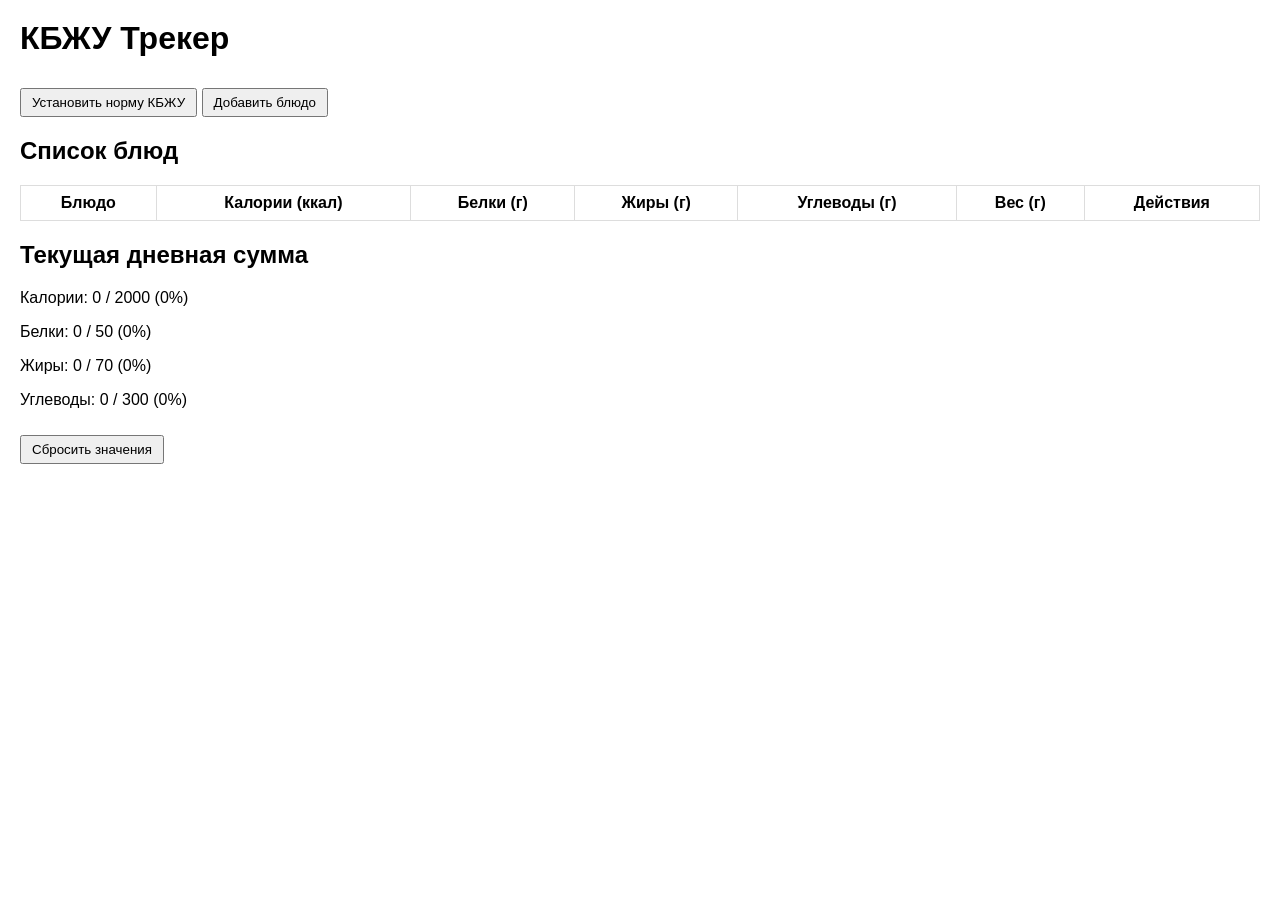
<file: index.html>
<!DOCTYPE html>
<html lang="ru">
<head>
  <meta charset="UTF-8">
  <title>КБЖУ Трекер 17.03.25 0:37</title>
  <style>
    body {
      font-family: Arial, sans-serif;
      margin: 20px;
    }
    h1, h2, h3 {
      margin-top: 20px;
    }
    /* Стили для модального окна (popup) */
    .modal {
      display: none;
      position: fixed;
      z-index: 100;
      left: 0;
      top: 0;
      width: 100%;
      height: 100%;
      overflow: auto;
      background-color: rgba(0,0,0,0.4);
    }
    .modal-content {
      background-color: #fff;
      margin: 10% auto;
      padding: 20px;
      border: 1px solid #888;
      width: 300px;
      position: relative;
    }
    .close {
      position: absolute;
      right: 10px;
      top: 5px;
      font-size: 22px;
      cursor: pointer;
    }
    table {
      border-collapse: collapse;
      width: 100%;
      margin-top: 10px;
    }
    table, th, td {
      border: 1px solid #ddd;
    }
    th, td {
      padding: 8px;
      text-align: center;
    }
    td[contenteditable="true"] {
      background-color: #f9f9f9;
    }
    button {
      margin-top: 10px;
      padding: 5px 10px;
    }
  </style>
</head>
<body>
  <h1>КБЖУ Трекер</h1>
  
  <!-- Кнопка для открытия попапа с нормой -->
  <button id="openNormPopup">Установить норму КБЖУ</button>
  
  <!-- Попап для просмотра и редактирования норм -->
  <div id="normPopup" class="modal">
    <div class="modal-content">
      <span class="close">&times;</span>
      <h2>Норма КБЖУ</h2>
      <p>Калории (ккал): <span id="normCaloriesDisplay"></span></p>
      <p>Белки (г): <span id="normProteinsDisplay"></span></p>
      <p>Жиры (г): <span id="normFatsDisplay"></span></p>
      <p>Углеводы (г): <span id="normCarbsDisplay"></span></p>
      <h3>Обновить норму</h3>
      <label>Калории (ккал): <input type="number" id="normCaloriesInput"></label><br>
      <label>Белки (г): <input type="number" id="normProteinsInput"></label><br>
      <label>Жиры (г): <input type="number" id="normFatsInput"></label><br>
      <label>Углеводы (г): <input type="number" id="normCarbsInput"></label><br>
      <button id="saveNorm">Сохранить</button>
    </div>
  </div>
  
  <!-- Раздел добавления нового блюда -->
  <button id="openDishForm">Добавить блюдо</button>
  <div id="dishForm" style="display:none; margin-top: 10px;">
    <h2>Новое блюдо</h2>
    <label>Выберите изображение: <input type="file" id="dishImage"></label><br>
    <label>Вес блюда (г): <input type="number" id="dishWeight"></label><br>
    <button id="submitDish">Отправить блюдо</button>
  </div>
  
  <!-- Таблица с введёнными блюдами -->
  <h2>Список блюд</h2>
  <table id="dishTable">
    <thead>
      <tr>
        <th>Блюдо</th>
        <th>Калории (ккал)</th>
        <th>Белки (г)</th>
        <th>Жиры (г)</th>
        <th>Углеводы (г)</th>
        <th>Вес (г)</th>
        <th>Действия</th>
      </tr>
    </thead>
    <tbody>
      <!-- Строки добавляются динамически -->
    </tbody>
  </table>
  
  <!-- Отображение текущей дневной суммы -->
  <h2>Текущая дневная сумма</h2>
  <p>Калории: <span id="totalCalories">0</span> / <span id="normCalories">0</span> (<span id="percCalories">0</span>%)</p>
  <p>Белки: <span id="totalProteins">0</span> / <span id="normProteins">0</span> (<span id="percProteins">0</span>%)</p>
  <p>Жиры: <span id="totalFats">0</span> / <span id="normFats">0</span> (<span id="percFats">0</span>%)</p>
  <p>Углеводы: <span id="totalCarbs">0</span> / <span id="normCarbs">0</span> (<span id="percCarbs">0</span>%)</p>
  
  <!-- Кнопка для сброса значений -->
  <button id="resetTotals">Сбросить значения</button>
  
  <script>
    // Исходные значения нормы (можно задать любые начальные значения)
    let norm = {
      calories: 2000,
      proteins: 50,
      fats: 70,
      carbs: 300
    };
    
    // Массив для хранения данных блюд
    let dishes = [];
    
    // Функция для обновления отображения норм на странице
    function updateNormDisplays() {
      document.getElementById('normCaloriesDisplay').textContent = norm.calories;
      document.getElementById('normProteinsDisplay').textContent = norm.proteins;
      document.getElementById('normFatsDisplay').textContent = norm.fats;
      document.getElementById('normCarbsDisplay').textContent = norm.carbs;
      
      document.getElementById('normCalories').textContent = norm.calories;
      document.getElementById('normProteins').textContent = norm.proteins;
      document.getElementById('normFats').textContent = norm.fats;
      document.getElementById('normCarbs').textContent = norm.carbs;
    }
    
    // Управление модальным окном для установки нормы
    const normPopup = document.getElementById('normPopup');
    const openNormPopupButton = document.getElementById('openNormPopup');
    const closeSpan = document.querySelector('.modal .close');
    
    openNormPopupButton.addEventListener('click', function() {
      normPopup.style.display = 'block';
      updateNormDisplays();
    });
    
    closeSpan.addEventListener('click', function() {
      normPopup.style.display = 'none';
    });
    
    // Сохранение обновлённой нормы
    document.getElementById('saveNorm').addEventListener('click', function() {
      const cal = parseInt(document.getElementById('normCaloriesInput').value);
      const prot = parseInt(document.getElementById('normProteinsInput').value);
      const fat = parseInt(document.getElementById('normFatsInput').value);
      const carb = parseInt(document.getElementById('normCarbsInput').value);
      if (!isNaN(cal)) norm.calories = cal;
      if (!isNaN(prot)) norm.proteins = prot;
      if (!isNaN(fat)) norm.fats = fat;
      if (!isNaN(carb)) norm.carbs = carb;
      updateNormDisplays();
      normPopup.style.display = 'none';
      updateTotals();
    });
    
    // Отображение/скрытие формы добавления блюда
    const openDishFormButton = document.getElementById('openDishForm');
    const dishFormDiv = document.getElementById('dishForm');
    openDishFormButton.addEventListener('click', function() {
      dishFormDiv.style.display = dishFormDiv.style.display === 'none' ? 'block' : 'none';
    });
    
    // Функция для вычисления и обновления суммарных значений
    function updateTotals() {
      let total = { calories: 0, proteins: 0, fats: 0, carbs: 0 };
      dishes.forEach(dish => {
        total.calories += dish.calories;
        total.proteins += dish.proteins;
        total.fats += dish.fats;
        total.carbs += dish.carbs;
      });
      
      document.getElementById('totalCalories').textContent = total.calories;
      document.getElementById('totalProteins').textContent = total.proteins;
      document.getElementById('totalFats').textContent = total.fats;
      document.getElementById('totalCarbs').textContent = total.carbs;
      
      document.getElementById('percCalories').textContent = norm.calories ? Math.round(total.calories / norm.calories * 100) : 0;
      document.getElementById('percProteins').textContent = norm.proteins ? Math.round(total.proteins / norm.proteins * 100) : 0;
      document.getElementById('percFats').textContent = norm.fats ? Math.round(total.fats / norm.fats * 100) : 0;
      document.getElementById('percCarbs').textContent = norm.carbs ? Math.round(total.carbs / norm.carbs * 100) : 0;
    }
    
    // Добавление блюда в таблицу
    function addDishToTable(dish, index) {
      const tableBody = document.getElementById('dishTable').querySelector('tbody');
      const row = document.createElement('tr');
      row.innerHTML = `
        <td>Блюдо ${index + 1}</td>
        <td contenteditable="true" data-index="${index}" data-field="calories">${dish.calories}</td>
        <td contenteditable="true" data-index="${index}" data-field="proteins">${dish.proteins}</td>
        <td contenteditable="true" data-index="${index}" data-field="fats">${dish.fats}</td>
        <td contenteditable="true" data-index="${index}" data-field="carbs">${dish.carbs}</td>
        <td>${dish.weight}</td>
        <td><button data-index="${index}" class="deleteDish">Удалить</button></td>
      `;
      tableBody.appendChild(row);
    }
    
    // Перерисовка таблицы блюд
    function refreshDishTable() {
      const tableBody = document.getElementById('dishTable').querySelector('tbody');
      tableBody.innerHTML = '';
      dishes.forEach((dish, index) => {
        addDishToTable(dish, index);
      });
    }
    
    // Редактирование значений прямо в таблице
    document.getElementById('dishTable').addEventListener('input', function(e) {
      if (e.target.tagName === 'TD' && e.target.isContentEditable) {
        const index = e.target.getAttribute('data-index');
        const field = e.target.getAttribute('data-field');
        const newValue = parseFloat(e.target.textContent);
        if (!isNaN(newValue)) {
          dishes[index][field] = newValue;
          updateTotals();
        }
      }
    });
    
    // Удаление блюда
    document.getElementById('dishTable').addEventListener('click', function(e) {
      if (e.target.classList.contains('deleteDish')) {
        const index = e.target.getAttribute('data-index');
        dishes.splice(index, 1);
        refreshDishTable();
        updateTotals();
      }
    });
    
    // Отправка данных нового блюда на сервер для интеграции с Gemini
    document.getElementById('submitDish').addEventListener('click', function() {
      const imageInput = document.getElementById('dishImage');
      const weightInput = document.getElementById('dishWeight');
      if (imageInput.files.length === 0 || !weightInput.value) {
        alert('Выберите изображение и введите вес блюда.');
        return;
      }
      const weight = parseFloat(weightInput.value);
      const file = imageInput.files[0];
      
      // Формируем FormData для отправки
      const formData = new FormData();
      formData.append('image', file);
      formData.append('weight', weight);
      
      // Вызов серверного API для Gemini
      fetch('/api/gemini', {
        method: 'POST',
        body: formData
      })
      .then(response => response.text())
      .then(data => {
        // Ожидается строка вида "калории,белки,жиры,углеводы"
        const parts = data.split(',');
        if (parts.length === 4) {
          const dish = {
            calories: parseFloat(parts[0]),
            proteins: parseFloat(parts[1]),
            fats: parseFloat(parts[2]),
            carbs: parseFloat(parts[3]),
            weight: weight
          };
          dishes.push(dish);
          refreshDishTable();
          updateTotals();
        } else {
          alert('Ошибка в ответе от Gemini API.');
        }
      })
      .catch(error => {
        console.error('Ошибка при вызове API:', error);
        alert('Ошибка при отправке данных на сервер.');
      });
    });
    
    // Сброс всех введённых значений (например, в конце дня)
    document.getElementById('resetTotals').addEventListener('click', function() {
      dishes = [];
      refreshDishTable();
      updateTotals();
    });
    
    // Начальное отображение норм и сумм
    updateNormDisplays();
    updateTotals();
  </script>
</body>
</html>
</file>
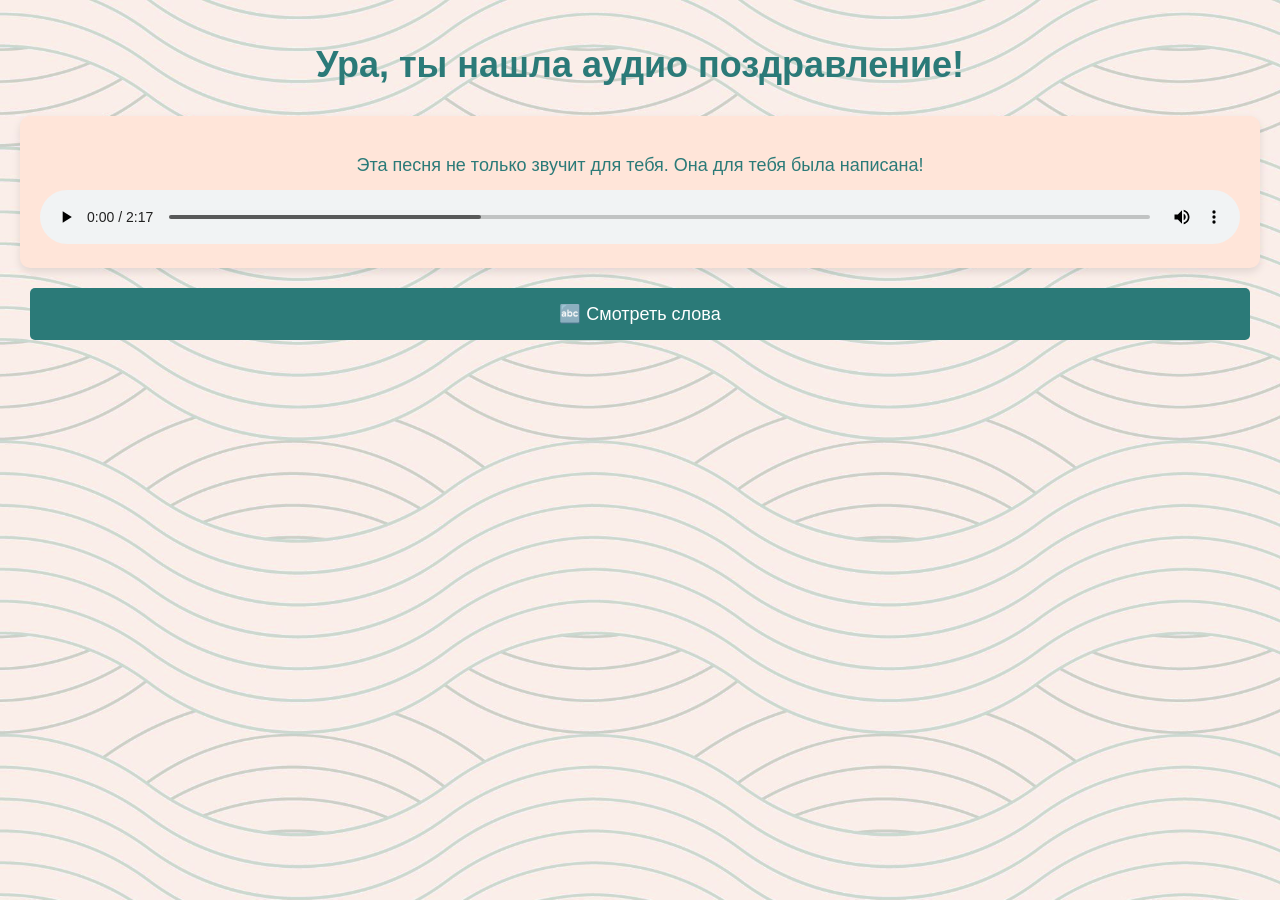
<file: are_you_looking_for_me.html>
<!DOCTYPE html>
<html lang="ru">
<head>
    <meta charset="UTF-8">
    <meta name="viewport" content="width=device-width, initial-scale=1.0">
    <title>С Днём Рождения!</title>
    <link rel="icon" href="favicon.ico" type="image/x-icon">
    <link rel="stylesheet" href="styles.css">
</head>
<body>
    <h1>Ура, ты нашла аудио поздравление!</h1>

    <!-- Аудиоплеер -->
    <div class="audio-block">
        <p>Эта песня не только звучит для тебя. Она для тебя была написана!</p>
        <audio controls>
            <source src="Sunset in Barcelona.mp3" type="audio/mpeg">
            Ваш браузер не поддерживает воспроизведение аудиофайлов.
        </audio>
    </div>
    
    <div class="collapsible">
        <div class="shortcut" onclick="toggleContent(this)">🔤 Смотреть слова</div>
        <div class="magic-block" style="display: none;">
            <p><b>Sunset in Barcelona</b></p>
            
            <em>[Verse]</em>
            <p>Sunset in Barcelona's sky<br />
            Your laugh makes the stars feel shy<br />
            In theaters where you bring life<br />
            On stage you cut through like a knife</p>
            
            <em>[Verse]</em>
            <p>You're a canvas and a brush divine<br />
            Each stroke a story<br />
            Each hue a line<br />
            In films you dance<br />
            In art you fly<br />
            Your spirit paints the way up high</p>
            
            <em>[Chorus]</em>
            <p>Happy birthday<br />
            Light of my eyes<br />
            Every day with you’s a sweet surprise<br />
            Barcelona sings your name so clear<br />
            In every role<br />
            In every year</p>
            
            <em>[Bridge]</em>
            <p>Your heart's a theater<br />
            Your soul the show<br />
            You're the masterpiece in full rainbow<br />
            With every film you capture grace<br />
            In every painting<br />
            Find your trace</p>
            
            <em>[Verse]</em>
            <p>In this city where dreams collide<br />
            Beside you<br />
            Love<br />
            I’m filled with pride<br />
            Every script<br />
            Each line you say<br />
            Lights up the night<br />
            Turns dark to day</p>

            <em>[Chorus]</em>
            <p>Happy birthday<br />
            Light of my eyes<br />
            Every day with you’s a sweet surprise<br />
            Barcelona sings your name so clear<br />
            In every role<br />
            In every year</p>
        </div>
    </div>
    
    <script src="script.js"></script>
</body>
</html>
</file>
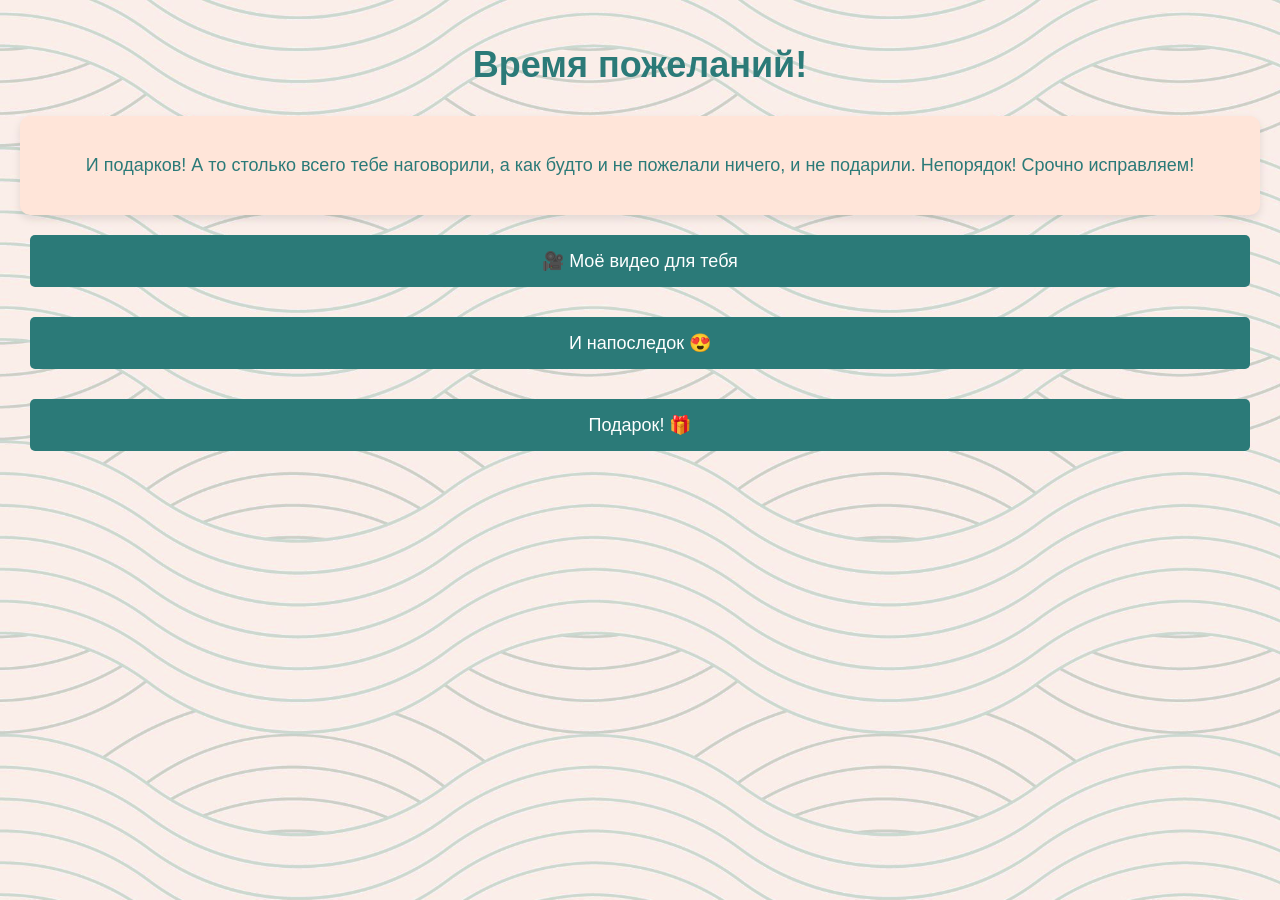
<file: happy_birthday.html>
<!DOCTYPE html>
<html lang="ru">
<head>
    <meta charset="UTF-8">
    <meta name="viewport" content="width=device-width, initial-scale=1.0">
    <title>Время пожеланий!</title>
    <link rel="icon" href="favicon.ico" type="image/x-icon">
    <link rel="stylesheet" href="styles.css">
</head>
<body>
    <h1>Время пожеланий!</h1>

    <div class="magic-block">
        <p>И подарков! А то столько всего тебе наговорили, а как будто и не пожелали ничего, и не подарили. Непорядок! Срочно исправляем!</p>
    </div>

    <!-- Сворачиваемый блок с видео -->
    <div class="collapsible">
        <div class="shortcut" onclick="toggleContent(this, 'video-iframe')">🎥 Моё видео для тебя</div>
        <div class="collapsible-content">
            <iframe src="https://www.tiktok.com/embed/v3/7328889870666026261" width="300" height="625" frameborder="0" allow="autoplay; encrypted-media" allowfullscreen></iframe>
            <!--<iframe id="video-iframe" width="300" height="625" frameborder="0" allow="autoplay"></iframe>-->
        </div>
    </div>

    <!-- Сворачиваемый блок с инструкцией -->
    <div class="collapsible">
        <div class="shortcut" onclick="toggleContent(this)">И напоследок 😍</div>
        <div class="magic-block" style="display: none;">
            <p>Вот ты и нашла всех нас! Всей дружной компанией поздравляем тебя с твоим днём и желаем всего самого доброго, тёплого и светлого! И никогда-никогда не забывай, что ты самый прекрасный в мире человечек. Только ради тебя стоило придумать этот мир!<br /><br />P.S. Мы с Димой поменялись, поэтому он должен передать подарок от нас (проверь, а то знаем мы его!), а его подарок вручаем мы, он чуть ниже 🥰</p>
        </div>
    </div>

    <!-- Сворачиваемый блок с инструкцией -->
    <div class="collapsible">
        <div class="shortcut" onclick="toggleContent(this)">Подарок! 🎁</div>
        <div class="magic-block" style="display: none;">
            <p>Купон на самый великолепнейший подарок для моей любимейшей и слотчайшой пирожулитки!</p>
        </div>
    </div>

    <script src="script.js"></script>
</body>
</html>
</file>
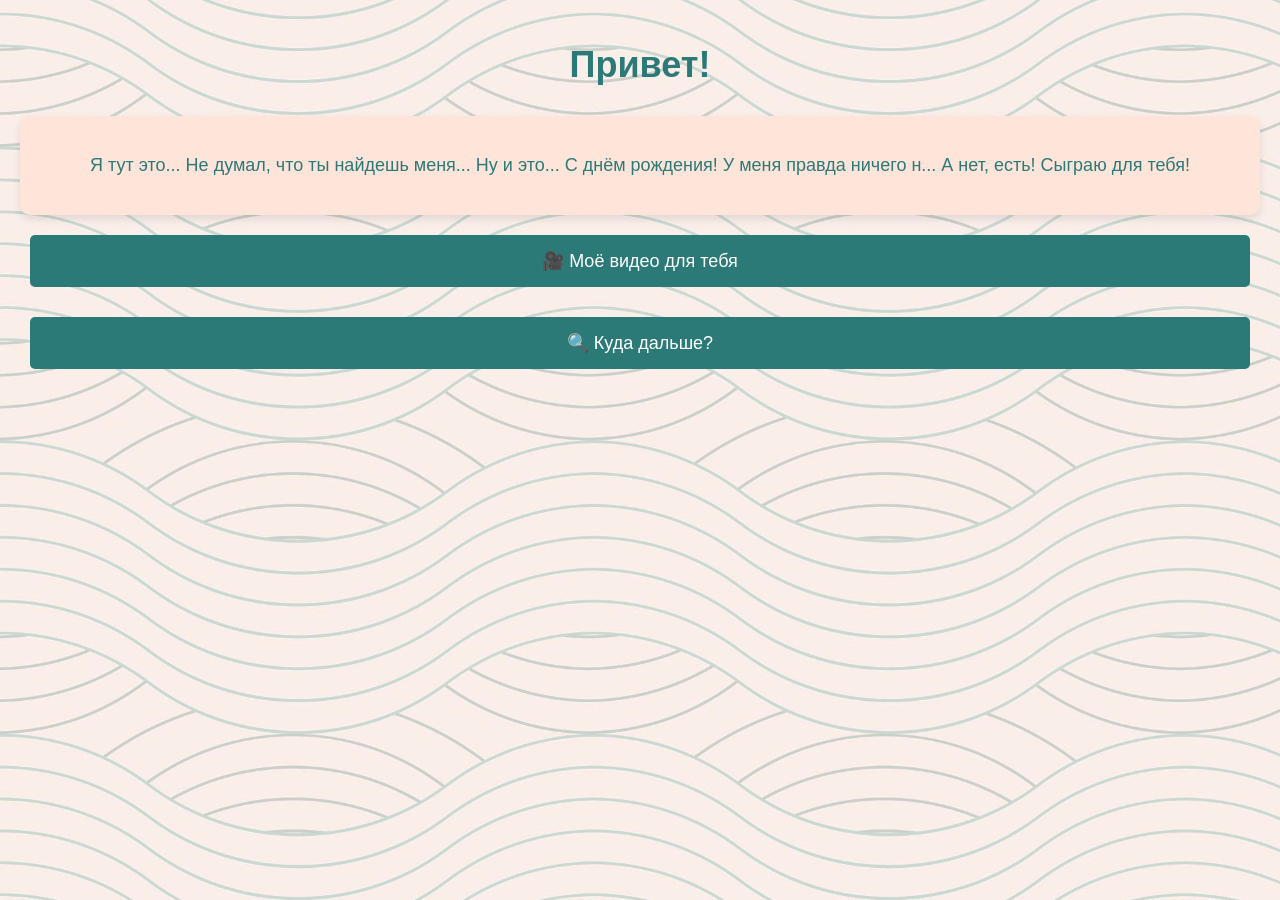
<file: hi.html>
<!DOCTYPE html>
<html lang="ru">
<head>
    <meta charset="UTF-8">
    <meta name="viewport" content="width=device-width, initial-scale=1.0">
    <title>Привет</title>
    <link rel="icon" href="favicon.ico" type="image/x-icon">
    <link rel="stylesheet" href="styles.css">
</head>
<body>
    <h1>Привет!</h1>

    <div class="magic-block">
        <p>Я тут это... Не думал, что ты найдешь меня... Ну и это... С днём рождения! У меня правда ничего н... А нет, есть! Сыграю для тебя!</p>
    </div>

    <!-- Сворачиваемый блок с видео -->
    <div class="collapsible">
        <div class="shortcut" onclick="toggleContent(this, 'video-iframe')">🎥 Моё видео для тебя</div>
        <div class="collapsible-content">
            <iframe src="https://www.tiktok.com/embed/v3/6971896197158243589" width="300" height="325" frameborder="0" allow="autoplay; encrypted-media" allowfullscreen></iframe>
            <!--<iframe id="video-iframe" width="300" height="625" frameborder="0" allow="autoplay"></iframe>-->
        </div>
    </div>

    <!-- Сворачиваемый блок с инструкцией -->
    <div class="collapsible">
        <div class="shortcut" onclick="toggleContent(this)">🔍 Куда дальше?</div>
        <div class="magic-block" style="display: none;">
            <p>А я не знаю🙀</p>
        </div>
    </div>

    <script src="script.js"></script>
</body>
</html>
</file>
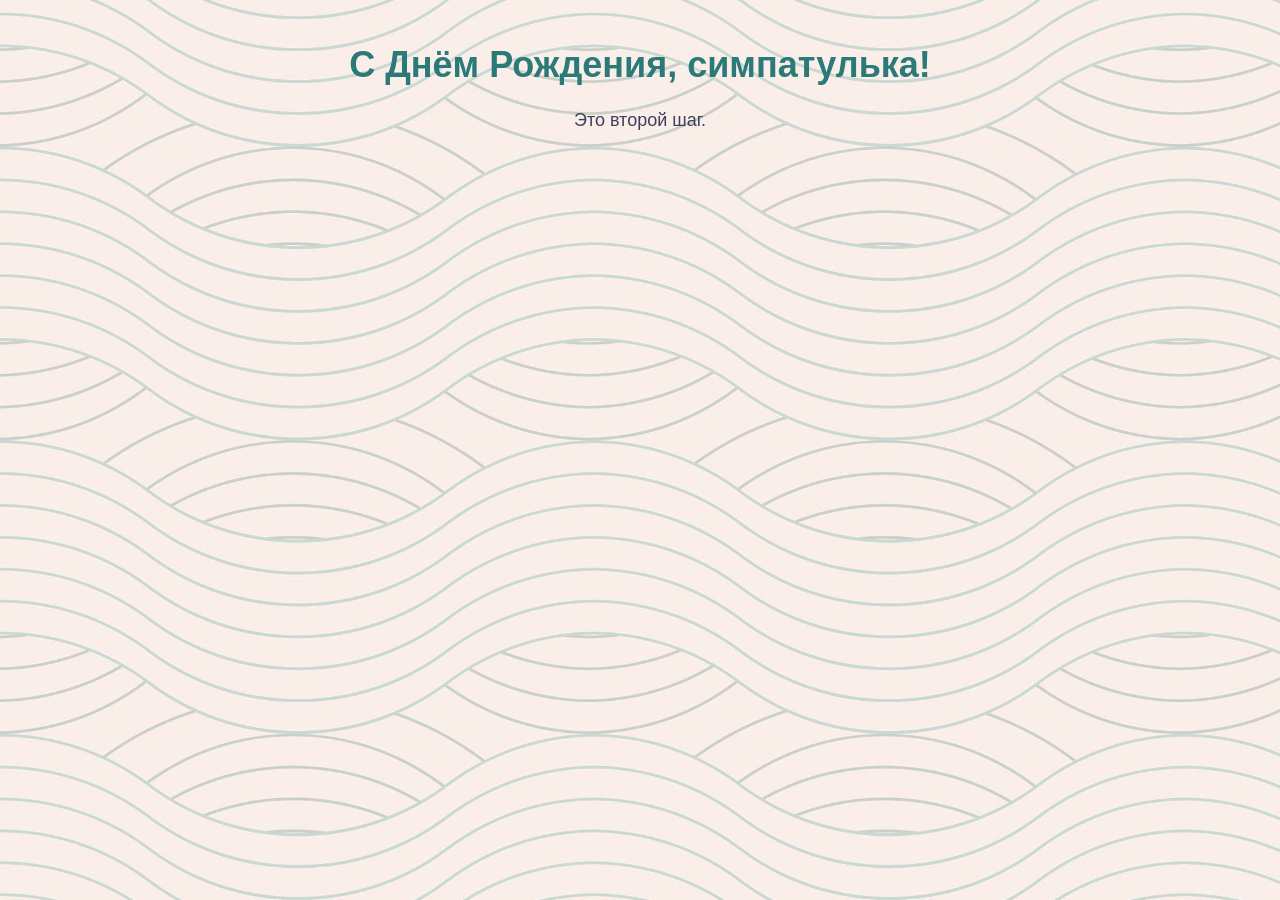
<file: im_glad_you_found_me.html>
<!DOCTYPE html>
<html lang="ru">
<head>
    <meta charset="UTF-8">
    <meta name="viewport" content="width=device-width, initial-scale=1.0">
    <title>С Днём Рождения, симпатулька!</title>
    <link rel="stylesheet" href="styles.css">
</head>
<body>
    <h1>С Днём Рождения, симпатулька!</h1>
    <p>Это второй шаг.</p>
</body>
</html>
</file>
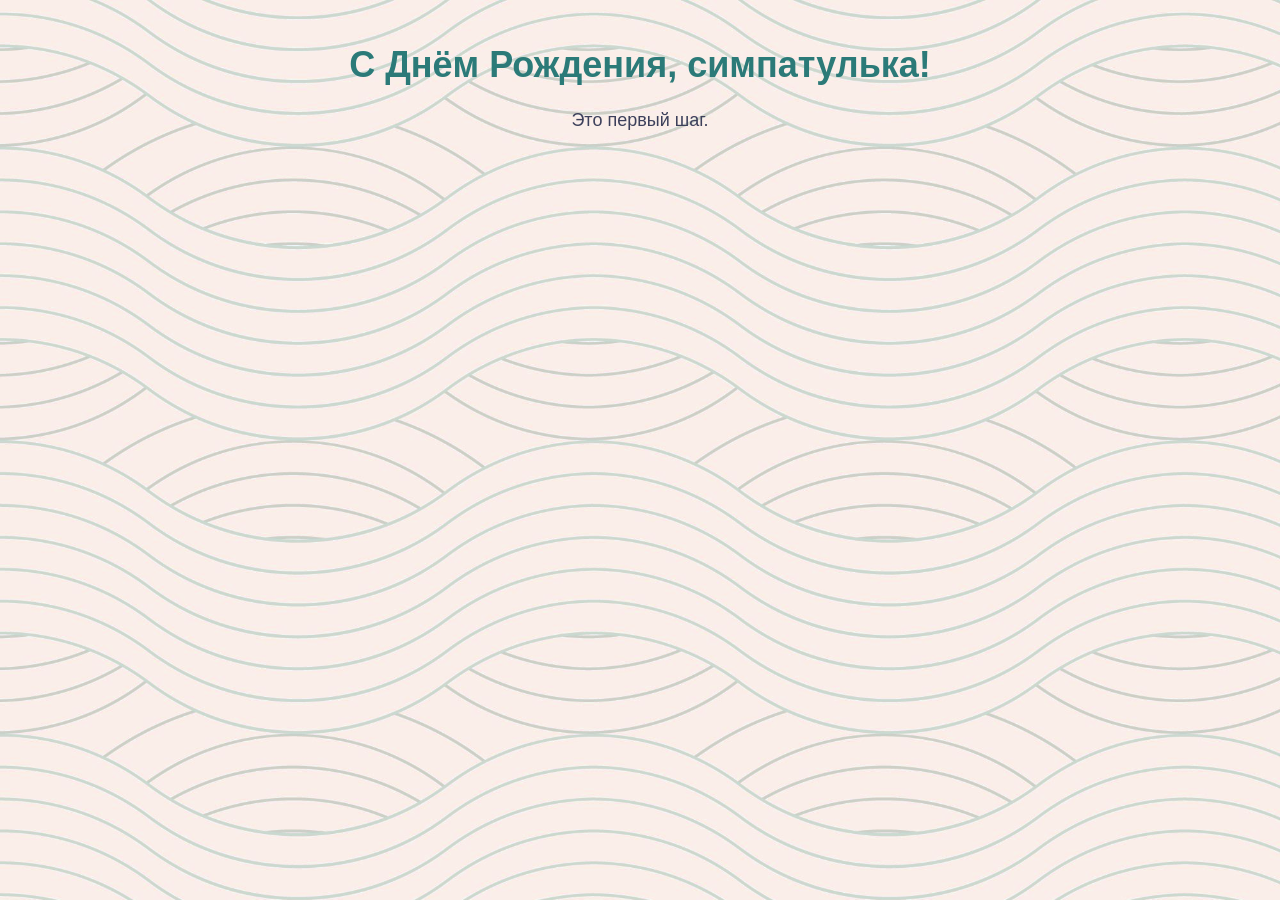
<file: lets_begin.html>
<!DOCTYPE html>
<html lang="ru">
<head>
    <meta charset="UTF-8">
    <meta name="viewport" content="width=device-width, initial-scale=1.0">
    <title>С Днём Рождения, симпатулька!</title>
    <link rel="stylesheet" href="styles.css">
</head>
<body>
    <h1>С Днём Рождения, симпатулька!</h1>
    <p>Это первый шаг.</p>
</body>
</html>
</file>
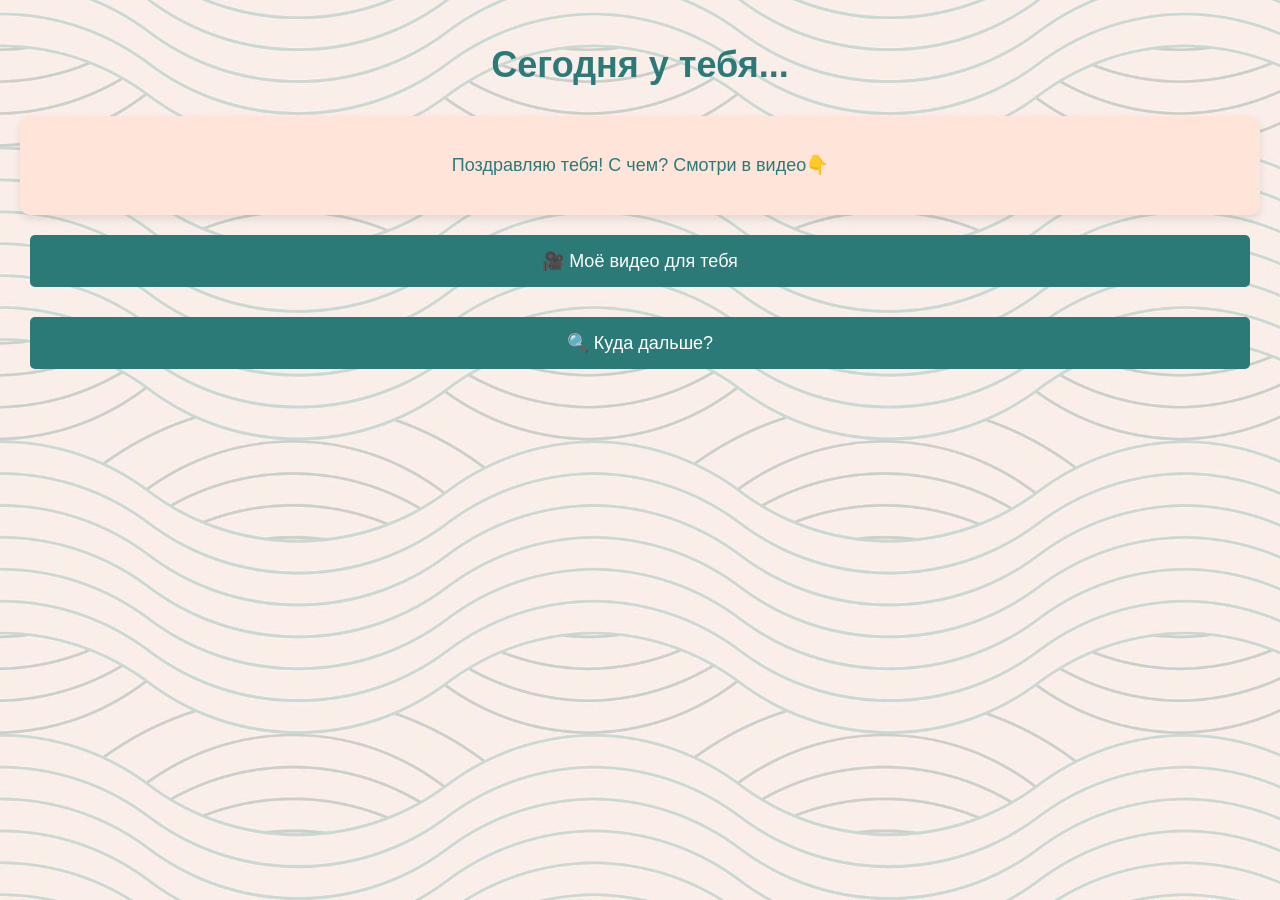
<file: lubimochka.html>
<!DOCTYPE html>
<html lang="ru">
<head>
    <meta charset="UTF-8">
    <meta name="viewport" content="width=device-width, initial-scale=1.0">
    <title>Happy birthday</title>
    <link rel="icon" href="favicon.ico" type="image/x-icon">
    <link rel="stylesheet" href="styles.css">
</head>
<body>
    <h1>Сегодня у тебя...</h1>

    <div class="magic-block">
        <p>Поздравляю тебя! С чем? Смотри в видео👇</p>
    </div>

    <!-- Сворачиваемый блок с видео -->
    <div class="collapsible">
        <div class="shortcut" onclick="toggleContent(this, 'video-iframe')">🎥 Моё видео для тебя</div>
        <div class="collapsible-content">
            <iframe src="https://www.tiktok.com/embed/v3/7031653849555340546" width="300" height="595" frameborder="0" allow="autoplay; encrypted-media" allowfullscreen></iframe>
            <!--<iframe id="video-iframe" width="300" height="625" frameborder="0" allow="autoplay"></iframe>-->
        </div>
    </div>


    <!-- Сворачиваемый блок с инструкцией -->
    <div class="collapsible">
        <div class="shortcut" onclick="toggleContent(this)">🔍 Куда дальше?</div>
        <div class="magic-block" style="display: none;">
            <p>Надеюсь, моё поздравление тебе понравилось. Но даже если нет, то там, куда ты направляешься, ты найдёшь следующего поздравителя. А, понравилось? Я не понял просто сразу... Ну тогда выпей дристучино, делов-то, и встретитесь!</p>
        </div>
    </div>

    <script src="script.js"></script>
</body>
</html>
</file>
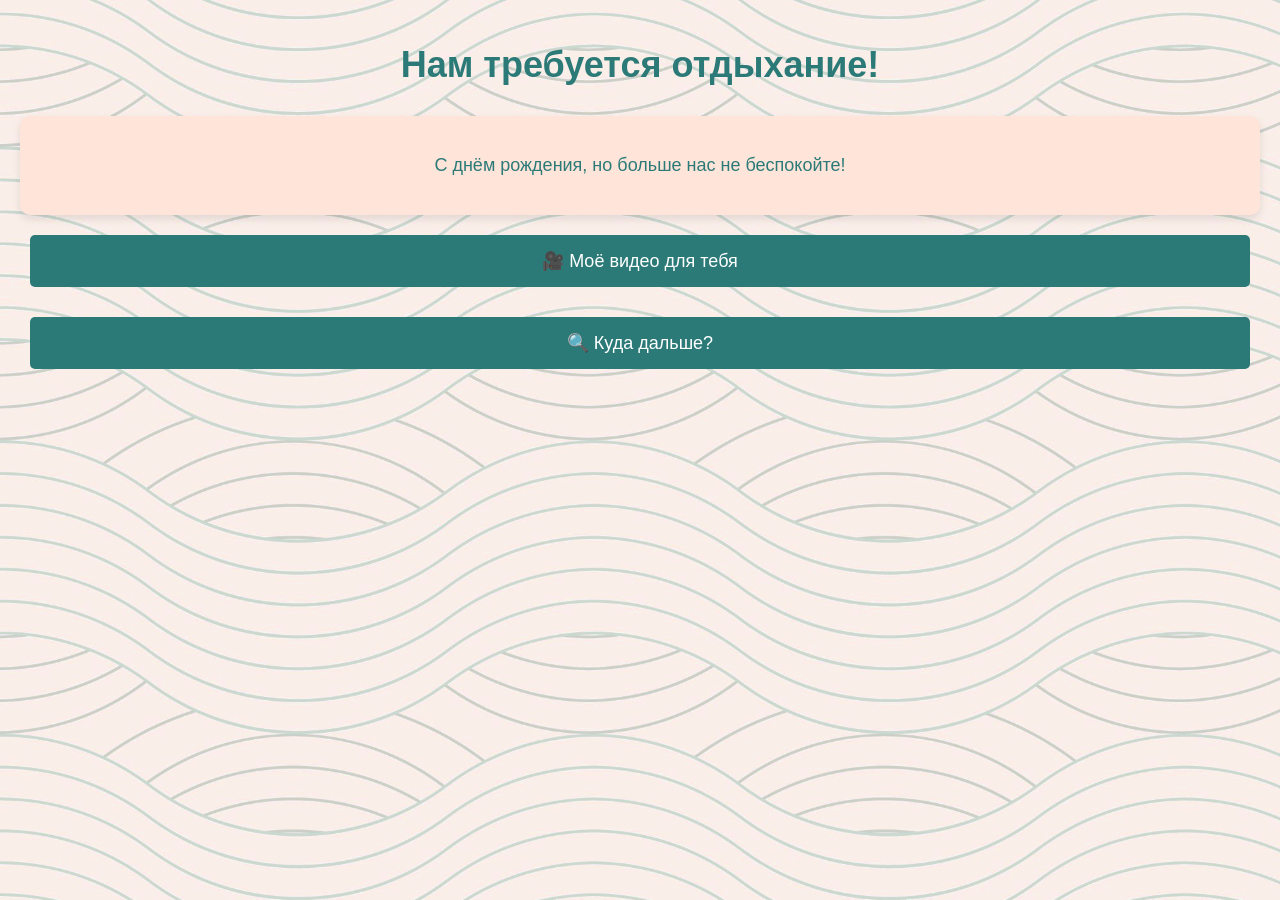
<file: not_this_one.html>
<!DOCTYPE html>
<html lang="ru">
<head>
    <meta charset="UTF-8">
    <meta name="viewport" content="width=device-width, initial-scale=1.0">
    <title>Нам требуется отдыхание!</title>
    <link rel="icon" href="favicon.ico" type="image/x-icon">
    <link rel="stylesheet" href="styles.css">
</head>
<body>
    <h1>Нам требуется отдыхание!</h1>

    <div class="magic-block">
        <p>С днём рождения, но больше нас не беспокойте!</p>
    </div>

    <!-- Сворачиваемый блок с видео -->
    <div class="collapsible">
        <div class="shortcut" onclick="toggleContent(this, 'video-iframe')">🎥 Моё видео для тебя</div>
        <div class="collapsible-content">
            <iframe src="https://www.tiktok.com/embed/v3/7348834580595494151" width="300" height="625" frameborder="0" allow="autoplay; encrypted-media" allowfullscreen></iframe>
            <!--<iframe id="video-iframe" width="300" height="625" frameborder="0" allow="autoplay"></iframe>-->
        </div>
    </div>
    
    <!-- Сворачиваемый блок с инструкцией -->
    <div class="collapsible">
        <div class="shortcut" onclick="toggleContent(this)">🔍 Куда дальше?</div>
        <div class="magic-block" style="display: none;">
            <p>Я же сказал, что мы уже в отрубе, жёстком! Куда дальше - я не знаю.</p>
        </div>
    </div>
    
    <script src="script.js"></script>
</body>
</html>
</file>
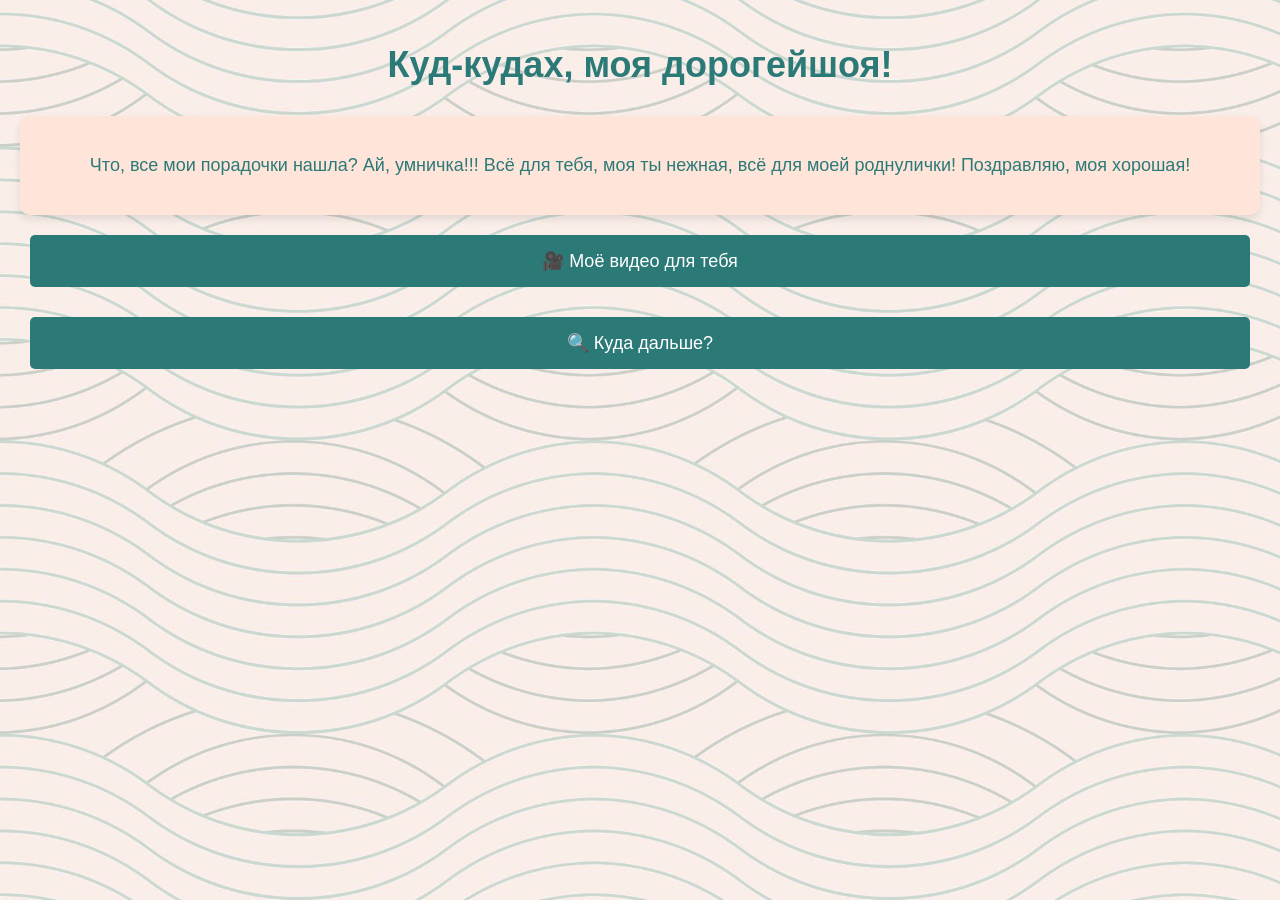
<file: simpatulka.html>
<!DOCTYPE html>
<html lang="ru">
<head>
    <meta charset="UTF-8">
    <meta name="viewport" content="width=device-width, initial-scale=1.0">
    <title>Куд-кудах</title>
    <link rel="icon" href="favicon.ico" type="image/x-icon">
    <link rel="stylesheet" href="styles.css">
</head>
<body>
    <h1>Куд-кудах, моя дорогейшоя!</h1>

    <div class="magic-block">
        <p>Что, все мои порадочки нашла? Ай, умничка!!! Всё для тебя, моя ты нежная, всё для моей роднулички! Поздравляю, моя хорошая!</p>
    </div>

    <!-- Сворачиваемый блок с видео -->
    <div class="collapsible">
        <div class="shortcut" onclick="toggleContent(this, 'video-iframe')">🎥 Моё видео для тебя</div>
        <div class="collapsible-content">
            <iframe src="https://www.tiktok.com/embed/v3/7293251558542757126" width="300" height="625" frameborder="0" allow="autoplay; encrypted-media" allowfullscreen></iframe>
            <!--<iframe id="video-iframe" width="300" height="625" frameborder="0" allow="autoplay"></iframe>-->
        </div>
    </div>


    <!-- Сворачиваемый блок с инструкцией -->
    <div class="collapsible">
        <div class="shortcut" onclick="toggleContent(this)">🔍 Куда дальше?</div>
        <div class="magic-block" style="display: none;">
            <p>Пара моих подарочков уже должны были намекнуть тебе, где смотреть дальше. Ещё не знаешь? Ну как же, делу время, а творчеству место, как говорится. Ну и человечек, который рвётся тебя поздравить, тоже ооочень творческий, скрывать не буду.</p>
        </div>
    </div>

    <script src="script.js"></script>
</body>
</html>
</file>
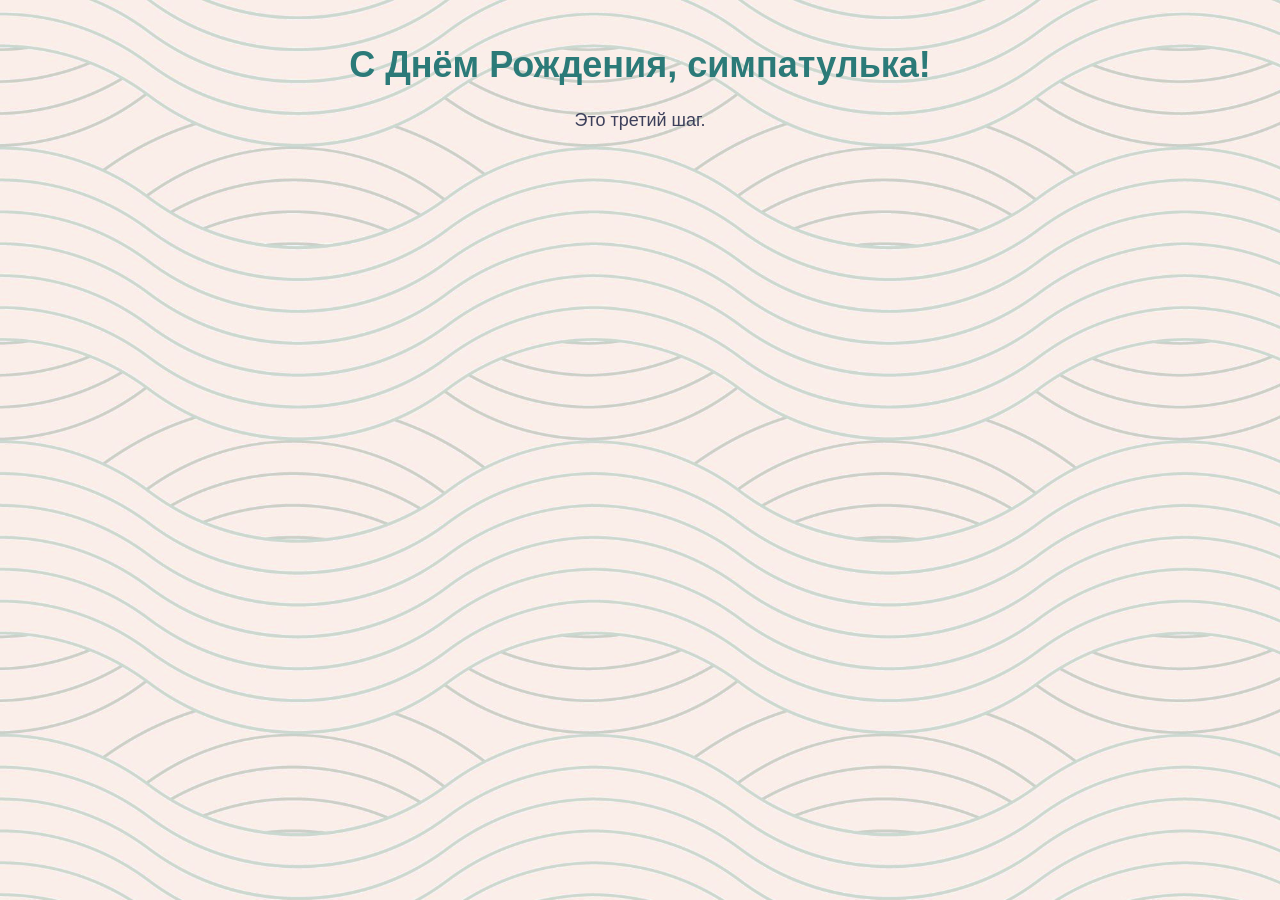
<file: step_3.html>
<!DOCTYPE html>
<html lang="ru">
<head>
    <meta charset="UTF-8">
    <meta name="viewport" content="width=device-width, initial-scale=1.0">
    <title>С Днём Рождения, симпатулька!</title>
    <link rel="stylesheet" href="styles.css">
</head>
<body>
    <h1>С Днём Рождения, симпатулька!</h1>
    <p>Это третий шаг.</p>
</body>
</html>
</file>
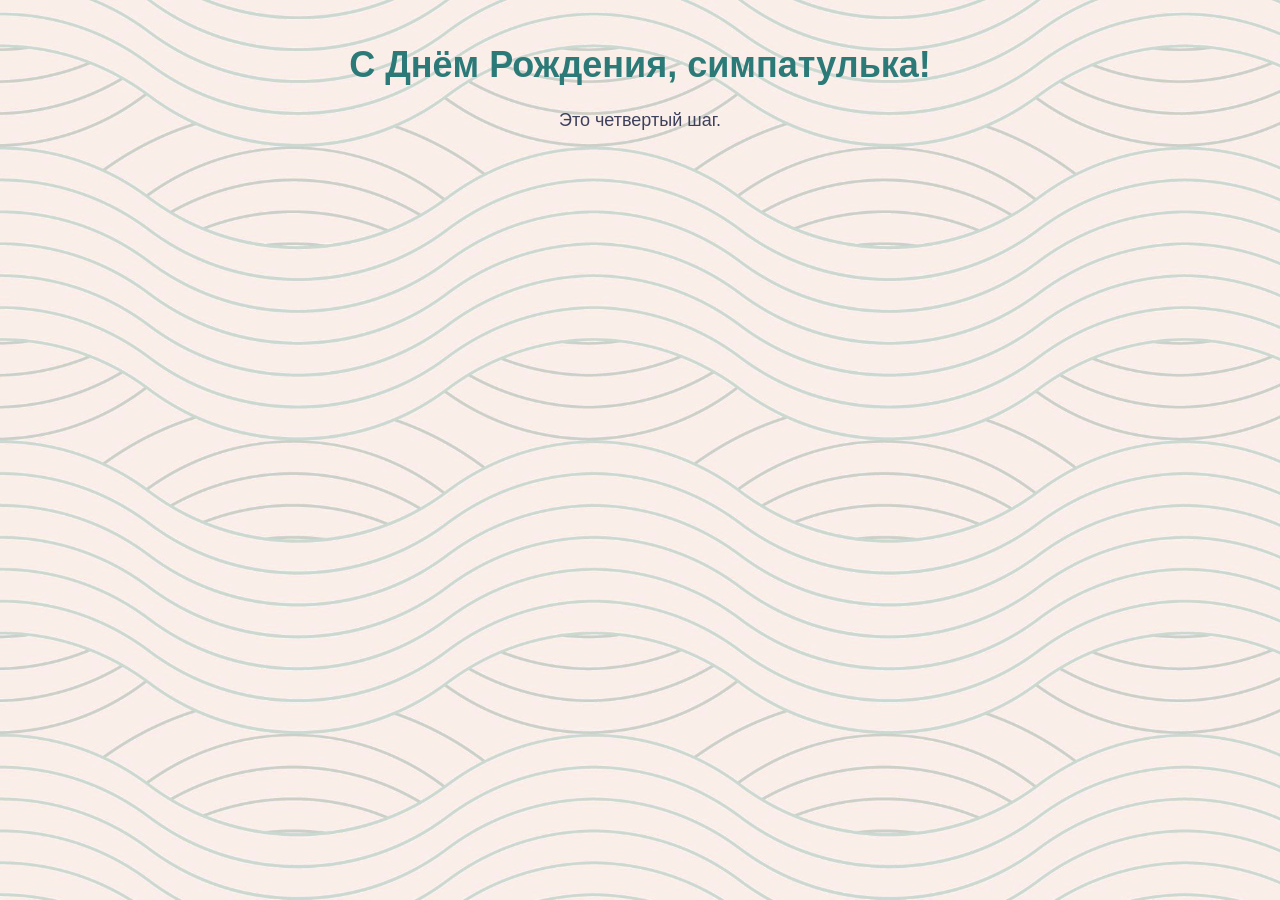
<file: step_4.html>
<!DOCTYPE html>
<html lang="ru">
<head>
    <meta charset="UTF-8">
    <meta name="viewport" content="width=device-width, initial-scale=1.0">
    <title>С Днём Рождения, симпатулька!</title>
    <link rel="stylesheet" href="styles.css">
</head>
<body>
    <h1>С Днём Рождения, симпатулька!</h1>
    <p>Это четвертый шаг.</p>
</body>
</html>
</file>
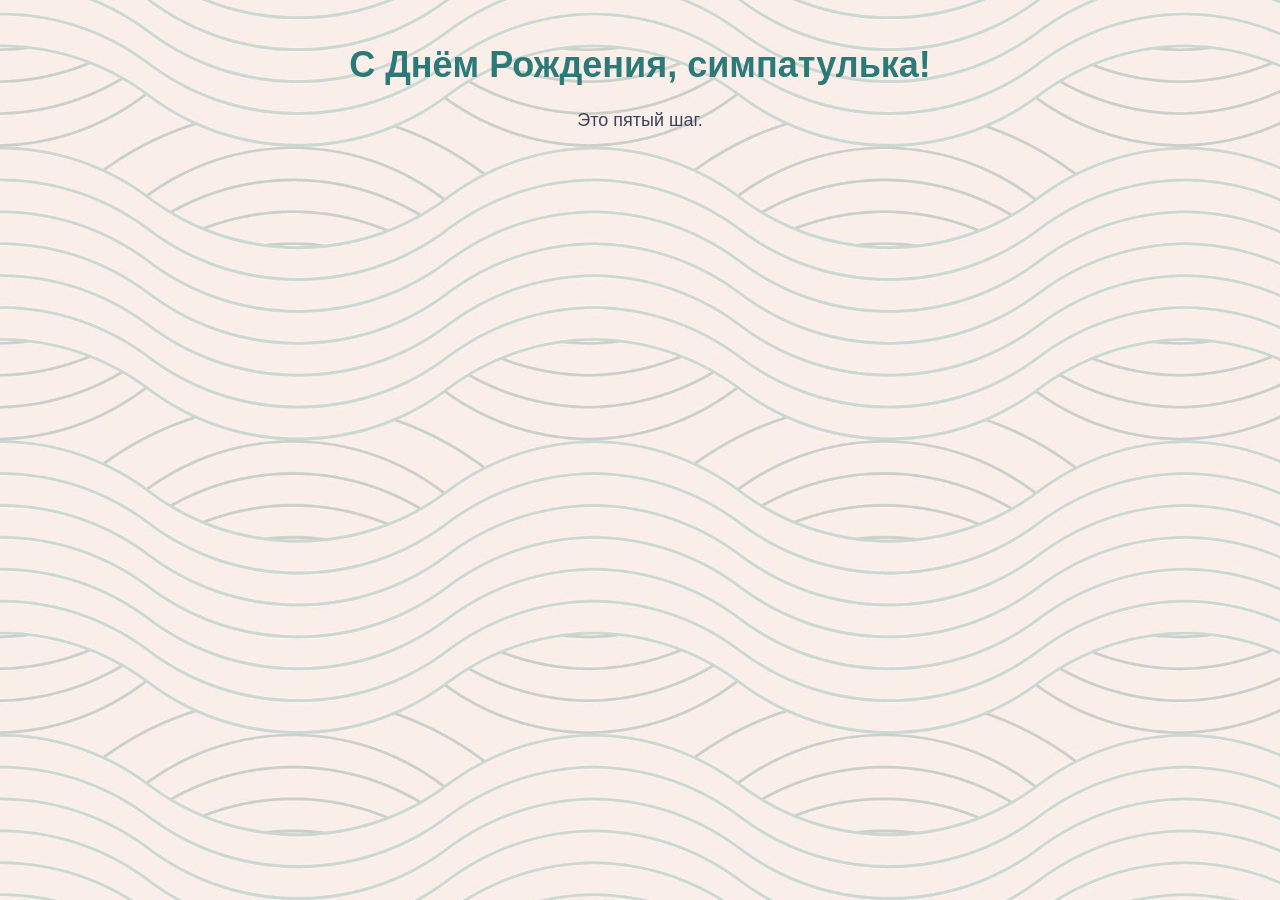
<file: step_5.html>
<!DOCTYPE html>
<html lang="ru">
<head>
    <meta charset="UTF-8">
    <meta name="viewport" content="width=device-width, initial-scale=1.0">
    <title>С Днём Рождения, симпатулька!</title>
    <link rel="stylesheet" href="styles.css">
</head>
<body>
    <h1>С Днём Рождения, симпатулька!</h1>
    <p>Это пятый шаг.</p>
</body>
</html>
</file>
<file: styles.css>
body {
    font-family: 'Arial', sans-serif;
    background-color: #fde5d885; /* Светло-серый фон */
    background-image: url('https://subbotindm.github.io/5297135.jpg'); /* Заменить на реальный путь к изображению паттерна */
    background-size: cover;
    background-blend-mode: lighten; /* Лёгкое приглушение паттерна */
    background-attachment: fixed; /* Фиксированный фон */
    text-align: center;
    padding: 20px;
    margin: 0;
}

h1 {
    color: #2b7a78; /* Насыщенный бирюзовый цвет */
    font-size: 36px;
    margin-bottom: 20px;
}

p {
    font-size: 18px;
    color: #3d405b; /* Тёмный цвет для контраста */
    margin-top: 15px;
    margin-bottom: 15px;
    line-height: 1.6;
}

em {
    font-size: 18px;
    color: #2b7a78;
    margin-top: 15px;
    margin-bottom: -15px;
    line-height: 1.6;
}

.magic-block {
    background-color: #ffe5d9; /* Светло-розовый фон для блока */
    border-radius: 10px;
    padding: 20px;
    margin-top: 30px;
    box-shadow: 0 4px 8px rgba(0, 0, 0, 0.1);
}

.magic-block p {
    font-size: 18px;
    color: #2b7a78; /* Бирюзовый цвет текста внутри блока */
}

@media (max-width: 600px) {
    h1 {
        font-size: 28px;
    }

    p {
        font-size: 18px;
    }

    .magic-block p {
        font-size: 18px;
    }
}


.collapsible {
    margin-top: 20px;
    text-align: left;
}

.shortcut {
    background-color: #2b7a78; /* Насыщенный бирюзовый цвет */
    color: #fff;
    padding: 15px;
    font-size: 18px;
    border-radius: 5px;
    cursor: pointer;
    text-align: center;
    width: calc(100% - 20px);
    display: inline-block;
    margin-bottom: 10px;
    transition: background-color 0.3s;
    margin-left: 10px;
    margin-right: 10px;
    box-sizing: border-box;
}

.shortcut:hover {
    background-color: #205d63; /* Темный бирюзовый цвет при наведении */
}

.shortcut:active {
    background-color: #88d8c0; /* Светло-бирюзовый цвет при нажатии */
}

.collapsible-content {
    display: none; /* Контент свёрнут по умолчанию */
    overflow: hidden;
    padding: 10px;
    background-color: #f9f9f9;
    border-radius: 5px;
    margin-top: 10px;
    margin-left: 10px;
    margin-right: 10px;
    width: calc(100% - 20px); /* Ширина с учётом отступов */
    box-sizing: border-box; /* Включаем отступы в расчёт ширины */
}

.collapsible-content p {
    margin: 0;
    color: #3d405b;
}

.collapsible-content iframe {
    width: 100%;
    border-radius: 5px;
}

.audio-block {
    margin-top: 30px;
    background-color: #ffe5d9; /* Светло-розовый фон */
    border-radius: 10px;
    padding: 20px;
    box-shadow: 0 4px 8px rgba(0, 0, 0, 0.1);
}

.audio-block p {
    font-size: 18px;
    color: #2b7a78; /* Бирюзовый цвет текста */
    margin-bottom: 10px;
}

audio {
    width: 100%;
    outline: none;
    border-radius: 5px;
}
</file>
